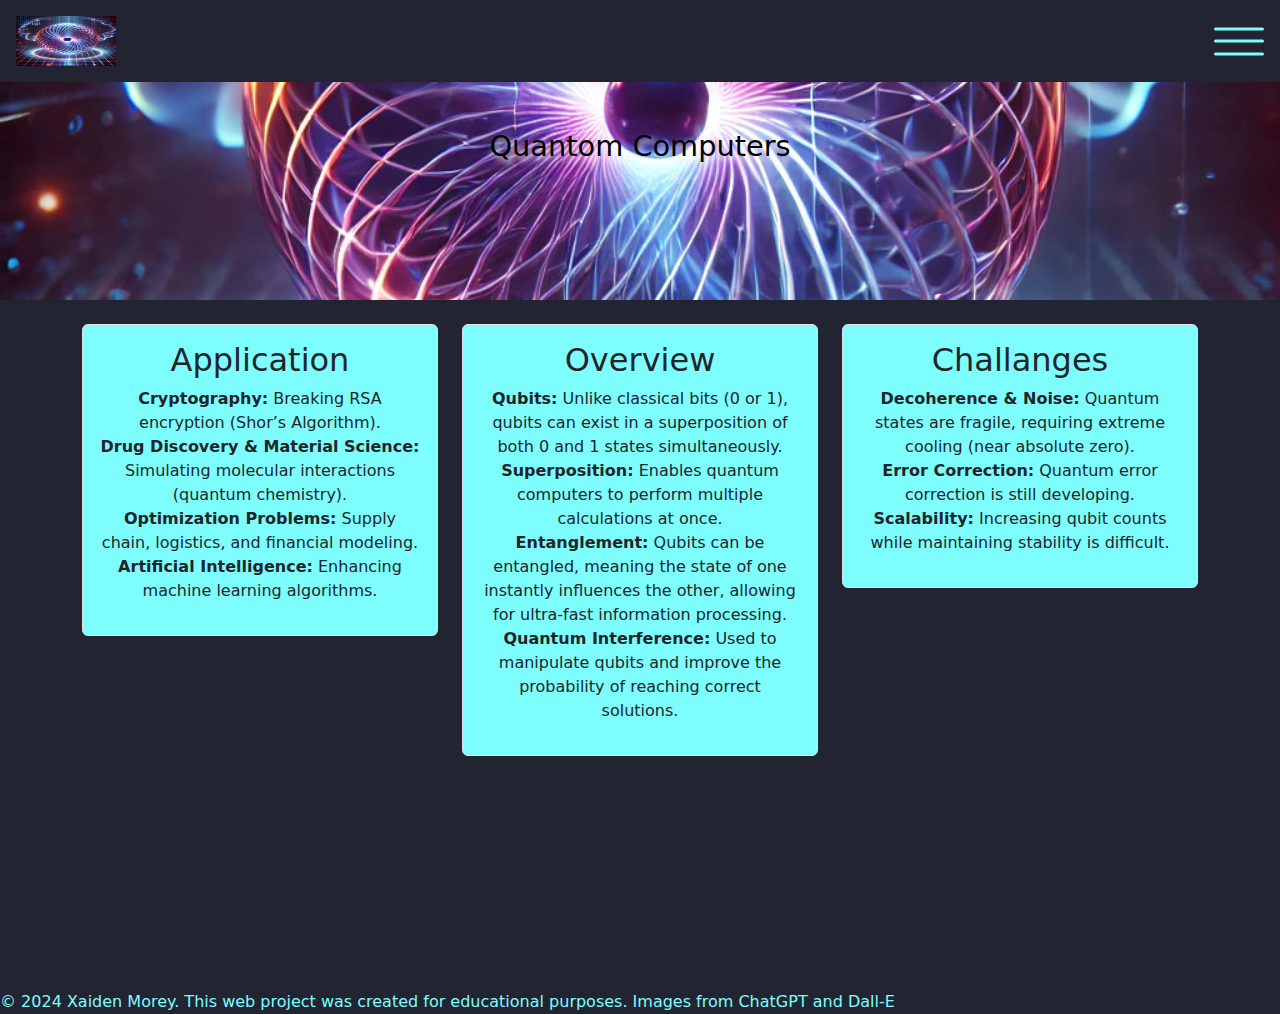
<file: index.html>
<!DOCTYPE html>
<html lang="en">
<head>
    <meta charset="UTF-8">
    <meta name="viewport" content="width=device-width, initial-scale=1.0">
    <title>Quontom Computer Reserach Project</title>
    <link href="https://cdn.jsdelivr.net/npm/bootstrap@5.3.3/dist/css/bootstrap.min.css" rel="stylesheet" integrity="sha384-QWTKZyjpPEjISv5WaRU9OFeRpok6YctnYmDr5pNlyT2bRjXh0JMhjY6hW+ALEwIH" crossorigin="anonymous">
    <link rel="stylesheet" href="styles.css">
</head>
<body>

    <div class="off-screen-menu">
        <ul>
            <li><a href="index.html">Home</a></li>
            <li><a href="data.html">Data</a></li>
            <li><a href="about.html">About</a></li>
            <li><a href="facts.html">Facts</a></li>
            <li><a href="contacts.html">Contacts</a></li>
        </ul>
    </div>
    
    <nav>
        <img src="img/ChatGPT.qBit.webp" alt="" class="tinyImage">
        <div class="ham-menu">
            <span></span>
            <span></span>
            <span></span>
        </div>
    </nav>

    <div id="hero" class="hero">
        <h2 class="hero-title">
            Quantom Computers
        </h2> 
    </div>

    <div class="container mt-4">
        <div class="row">
            <div class="col-md-4">
                <div class="p-3 bg-tronBlue border rounded text-center">
                    <h2>Application</h2>
                    <p><b>Cryptography:</b> Breaking RSA encryption (Shor’s Algorithm).
                        <br>
                        <b>Drug Discovery & Material Science:</b> Simulating molecular interactions (quantum chemistry).
                        <br>
                        <b>Optimization Problems:</b> Supply chain, logistics, and financial modeling.
                        <br>
                        <b>Artificial Intelligence:</b> Enhancing machine learning algorithms.</p>
                </div>
            </div>
            <div class="col-md-4">
                <div class="p-3 bg-tronBlue border rounded text-center">
                        <h2>Overview</h2>
                    <p><b>Qubits:</b> Unlike classical bits (0 or 1), qubits can exist in a superposition of both 0 and 1 states simultaneously.
                        <br>
                        <b>Superposition:</b> Enables quantum computers to perform multiple calculations at once.
                        <br>
                        <b>Entanglement:</b> Qubits can be entangled, meaning the state of one instantly influences the other, allowing for ultra-fast information processing.
                        <br>
                        <b>Quantum Interference:</b> Used to manipulate qubits and improve the probability of reaching correct solutions.
                    </p>
                </div>
            </div>
            <div class="col-md-4">
                <div class="p-3 bg-tronBlue border rounded text-center">
                    <h2>Challanges</h2>
                    <p><b>Decoherence & Noise:</b> Quantum states are fragile, requiring extreme cooling (near absolute zero).
                        <br>
                        <b>Error Correction:</b> Quantum error correction is still developing.
                        <br>
                        <b>Scalability:</b> Increasing qubit counts while maintaining stability is difficult.</p>
                </div>
            </div>
        </div>
    </div>

    
    <footer>
        <div class="copy">
            &copy; 2024 Xaiden Morey. This web project was created for educational purposes.
            Images from ChatGPT and Dall-E
        </div>
    </footer>

    <script src="main.js"></script>
    
</body>
</html>
</file>
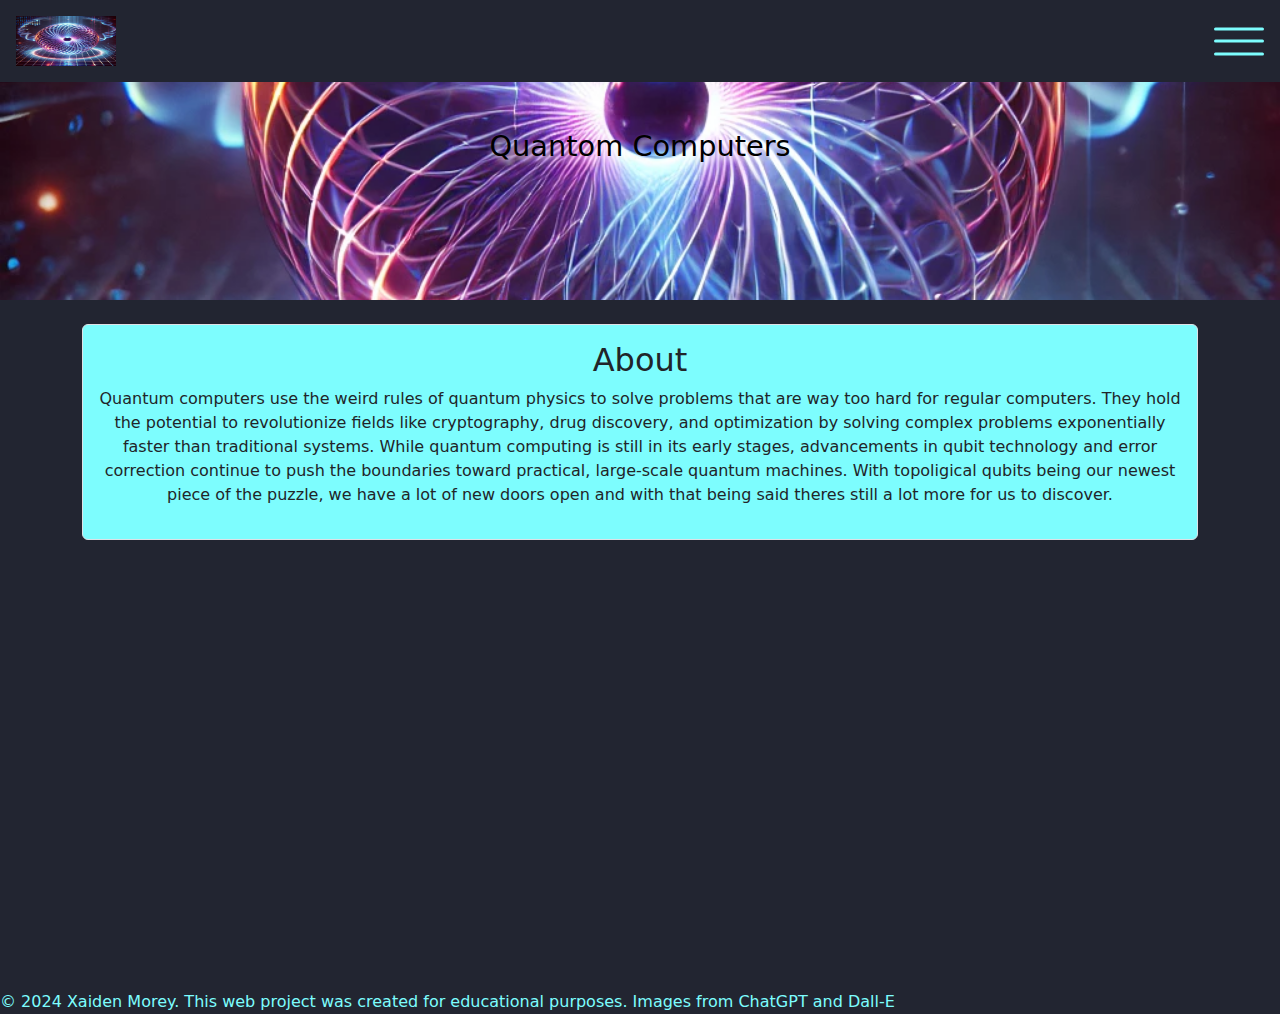
<file: about.html>
<!DOCTYPE html>
<html lang="en">
<head>
    <meta charset="UTF-8">
    <meta name="viewport" content="width=device-width, initial-scale=1.0">
    <title>Quontom Computer Reserach Project</title>
    <link href="https://cdn.jsdelivr.net/npm/bootstrap@5.3.3/dist/css/bootstrap.min.css" rel="stylesheet" integrity="sha384-QWTKZyjpPEjISv5WaRU9OFeRpok6YctnYmDr5pNlyT2bRjXh0JMhjY6hW+ALEwIH" crossorigin="anonymous">
    <link rel="stylesheet" href="styles.css">
</head>
<body>

    <div class="off-screen-menu">
        <ul>
            <li><a href="index.html">Home</a></li>
            <li><a href="data.html">Data</a></li>
            <li><a href="about.html">About</a></li>
            <li><a href="facts.html">Facts</a></li>
            <li><a href="contacts.html">Contacts</a></li>
        </ul>
    </div>
    
    <nav>
        <img src="img/ChatGPT.qBit.webp" alt="" class="tinyImage">
        <div class="ham-menu">
            <span></span>
            <span></span>
            <span></span>
        </div>
    </nav>

    <div id="hero" class="hero">
        <h2 class="hero-title">
            Quantom Computers
        </h2> 
    </div>

    <div class="container mt-4">
        <div class="row">
            
            <div class="col-md-12">
                <div class="p-3 bg-tronBlue border rounded text-center">
                    <h2>About</h2>
                    <p>Quantum computers use the weird rules of quantum physics to solve problems that are way too hard for regular computers. They hold the potential to revolutionize fields like cryptography, drug discovery, and optimization by solving complex problems exponentially faster than traditional systems. While quantum computing is still in its early stages, advancements in qubit technology and error correction continue to push the boundaries toward practical, large-scale quantum machines. With topoligical qubits being our newest piece of the puzzle, we have a lot of new doors open and with that being said theres still a lot more for us to discover.</p>
                </div>
            </div>
        </div>
    </div>

    <footer>
        <div class="copy">
            &copy; 2024 Xaiden Morey. This web project was created for educational purposes.
            Images from ChatGPT and Dall-E
        </div>
    </footer>

    <script src="main.js"></script>
</body>
</html>
</file>
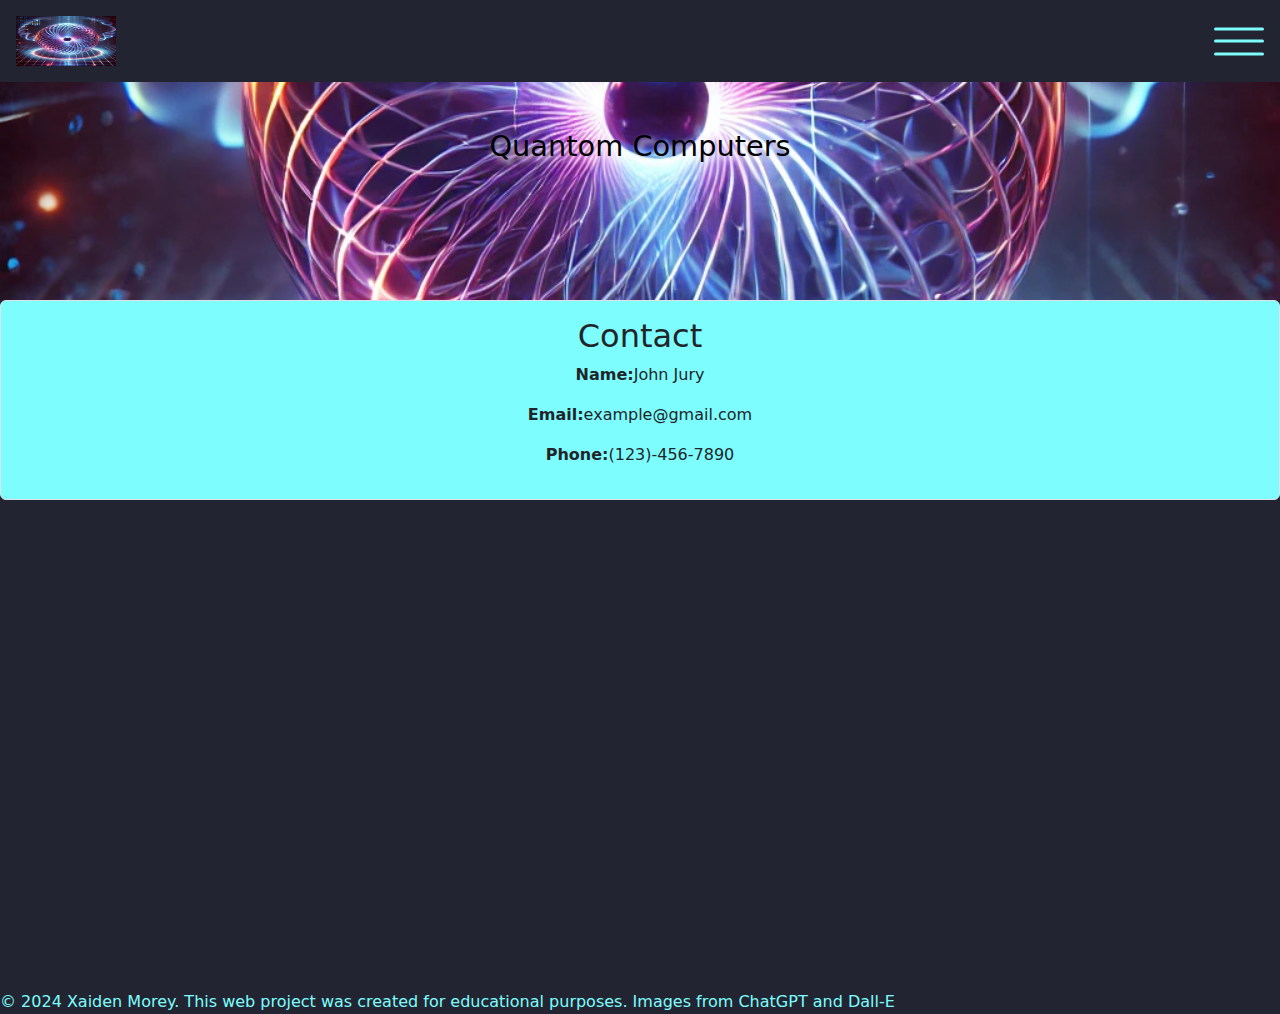
<file: contacts.html>
<!DOCTYPE html>
<html lang="en">
<head>
    <meta charset="UTF-8">
    <meta name="viewport" content="width=device-width, initial-scale=1.0">
    <title>Quontom Computer Reserach Project</title>
    <link href="https://cdn.jsdelivr.net/npm/bootstrap@5.3.3/dist/css/bootstrap.min.css" rel="stylesheet" integrity="sha384-QWTKZyjpPEjISv5WaRU9OFeRpok6YctnYmDr5pNlyT2bRjXh0JMhjY6hW+ALEwIH" crossorigin="anonymous">
    <link rel="stylesheet" href="styles.css">
</head>
<body>

    <div class="off-screen-menu">
        <ul>
            <li><a href="index.html">Home</a></li>
            <li><a href="data.html">Data</a></li>
            <li><a href="about.html">About</a></li>
            <li><a href="facts.html">Facts</a></li>
            <li><a href="contacts.html">Contacts</a></li>
        </ul>
    </div>
    
    <nav>
        <img src="img/ChatGPT.qBit.webp" alt="" class="tinyImage">
        <div class="ham-menu">
            <span></span>
            <span></span>
            <span></span>
        </div>
    </nav>

    <div id="hero" class="hero">
        <h2 class="hero-title">
            Quantom Computers
        </h2> 
    </div>

    <div class="col-md-12">
        <div class="p-3 bg-tronBlue border rounded text-center">
            <h2>Contact</h2>
            <p><b>Name:</b>John Jury</p>
            <p><b>Email:</b>example@gmail.com</p>
            <p><b>Phone:</b>(123)-456-7890</p>
        </div>
    </div>
</div>
</div>

    <footer>
        <div class="copy">
            &copy; 2024 Xaiden Morey. This web project was created for educational purposes.
            Images from ChatGPT and Dall-E
        </div>
    </footer>

    <script src="main.js"></script>
</body>
</html>
</file>
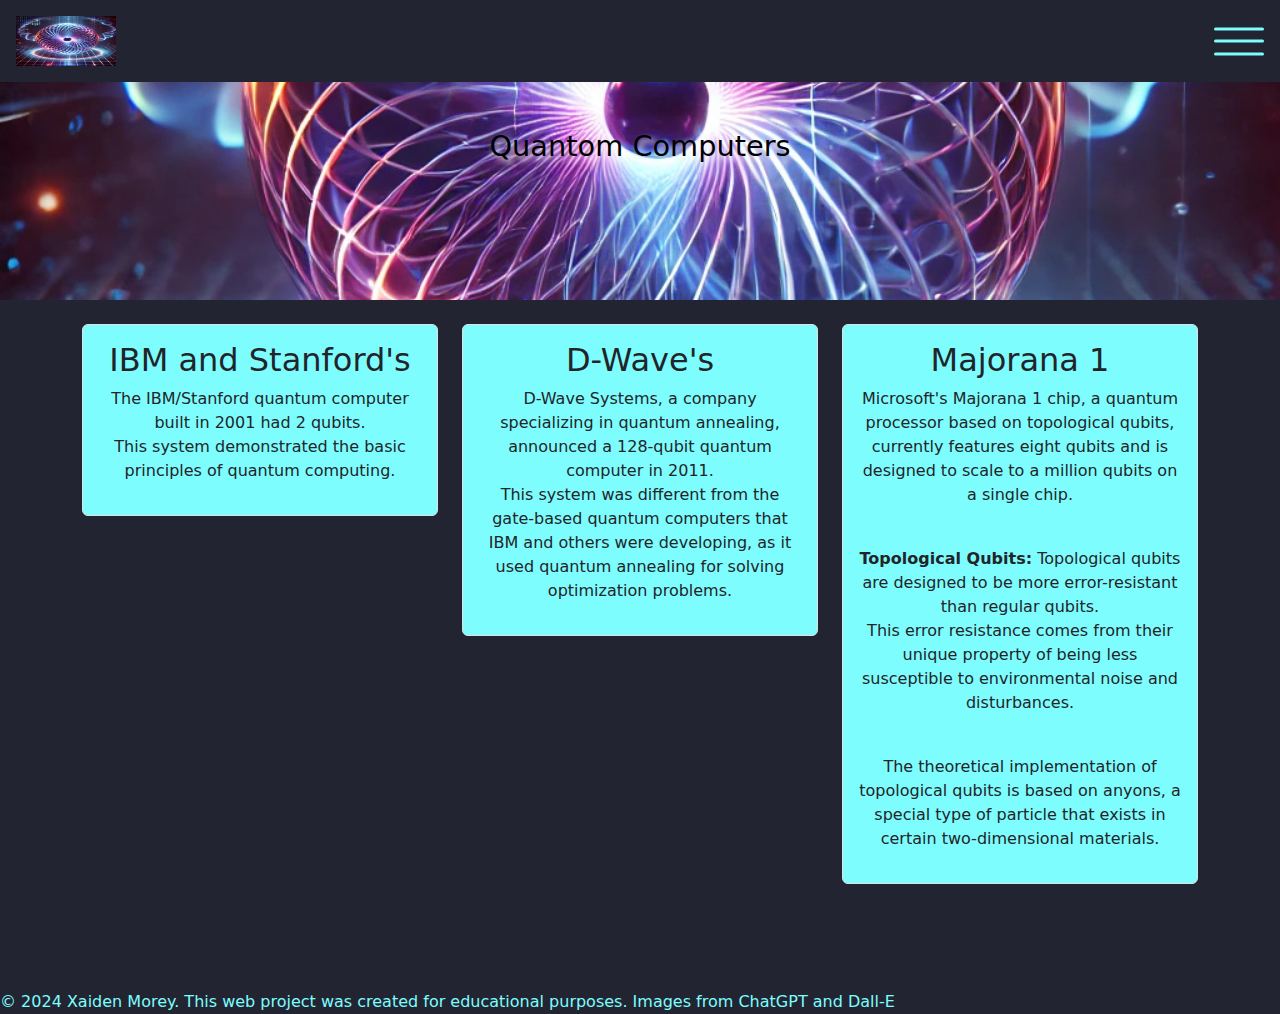
<file: data.html>
<!DOCTYPE html>
<html lang="en">
<head>
    <meta charset="UTF-8">
    <meta name="viewport" content="width=device-width, initial-scale=1.0">
    <title>Quontom Computer Reserach Project</title>
    <link href="https://cdn.jsdelivr.net/npm/bootstrap@5.3.3/dist/css/bootstrap.min.css" rel="stylesheet" integrity="sha384-QWTKZyjpPEjISv5WaRU9OFeRpok6YctnYmDr5pNlyT2bRjXh0JMhjY6hW+ALEwIH" crossorigin="anonymous">
    <link rel="stylesheet" href="styles.css">
</head>
<body>

    <div class="off-screen-menu">
        <ul>
            <li><a href="index.html">Home</a></li>
            <li><a href="data.html">Data</a></li>
            <li><a href="about.html">About</a></li>
            <li><a href="facts.html">Facts</a></li>
            <li><a href="contacts.html">Contacts</a></li>
        </ul>
    </div>
    
    <nav>
        <img src="img/ChatGPT.qBit.webp" alt="" class="tinyImage">
        <div class="ham-menu">
            <span></span>
            <span></span>
            <span></span>
        </div>
    </nav>

    <div id="hero" class="hero">
        <h2 class="hero-title">
            Quantom Computers
        </h2> 
    </div>

    <div class="container mt-4">
        <div class="row">
            <div class="col-md-4">
                <div class="p-3 bg-tronBlue border rounded text-center">
                    <h2>IBM and Stanford's</h2>
                    <p>The IBM/Stanford quantum computer built in 2001 had 2 qubits. 
                        <br>
                        This system demonstrated the basic principles of quantum computing.</p>
                </div>
            </div>
            <div class="col-md-4">
                <div class="p-3 bg-tronBlue border rounded text-center">
                    <h2>D-Wave's</h2>
                    <p>D-Wave Systems, a company specializing in quantum annealing, announced a 128-qubit quantum computer in 2011. 
                        <br>
                        This system was different from the gate-based quantum computers that IBM and others were developing, as it used quantum annealing for solving optimization problems.
                    </p>
                </div>
            </div>
            <div class="col-md-4">
                <div class="p-3 bg-tronBlue border rounded text-center">
                    <h2>Majorana 1</h2>
                    <p>Microsoft's Majorana 1 chip, a quantum processor based on topological qubits, 
                        <br>
                        currently features eight qubits and is designed to scale to a million qubits on a single chip. </p>
                        <br>
                        <p><b>Topological Qubits:</b> Topological qubits are designed to be more error-resistant than regular qubits. 
                            <br>
                            This error resistance comes from their unique property of being less susceptible to environmental noise and disturbances.</p>
                            <br>
                            <p>The theoretical implementation of topological qubits is based on anyons, a special type of particle that exists in certain two-dimensional materials.</p>
                </div>
            </div>
        </div>
    </div>

    <footer>
        <div class="copy">
            &copy; 2024 Xaiden Morey. This web project was created for educational purposes.
            Images from ChatGPT and Dall-E
        </div>
    </footer>

    <script src="main.js"></script>
</body>
</html>
</file>
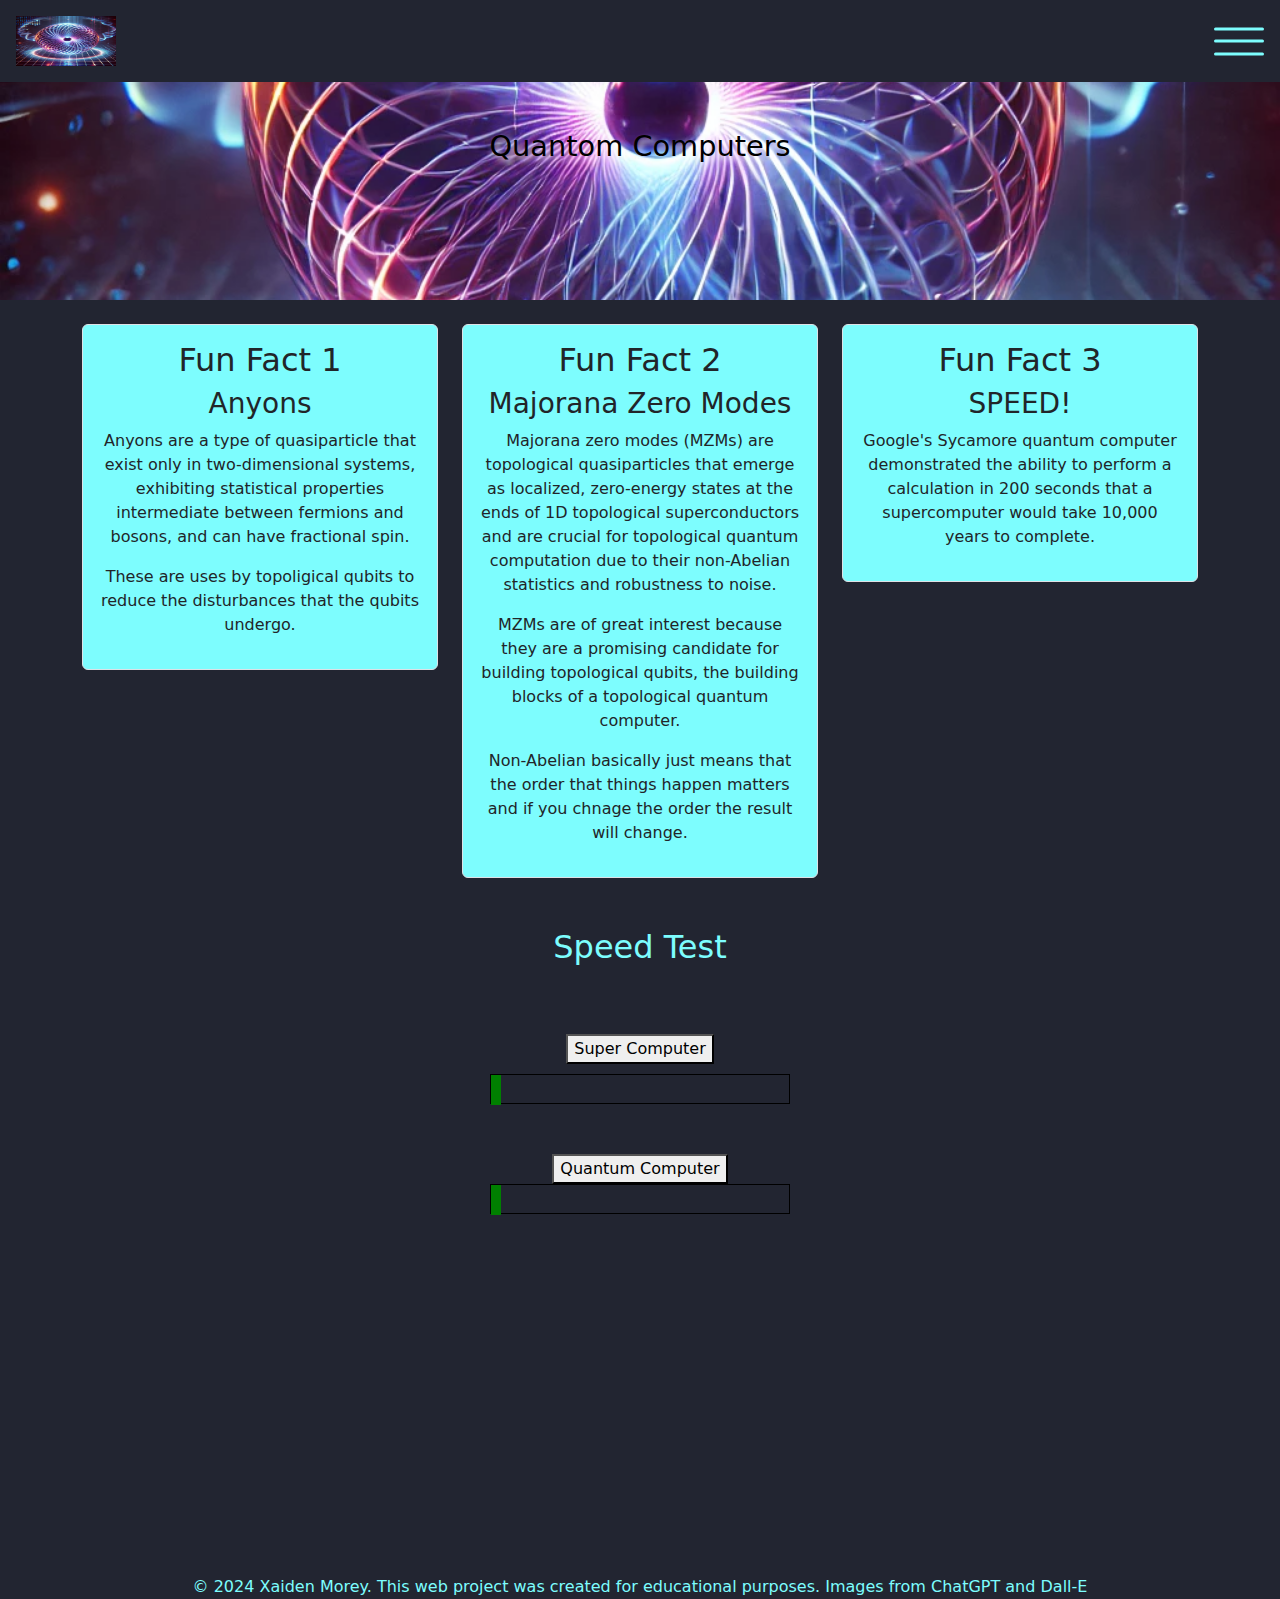
<file: facts.html>
<!DOCTYPE html>
<html lang="en">
<head>
    <meta charset="UTF-8">
    <meta name="viewport" content="width=device-width, initial-scale=1.0">
    <title>Quontom Computer Reserach Project</title>
    <link href="https://cdn.jsdelivr.net/npm/bootstrap@5.3.3/dist/css/bootstrap.min.css" rel="stylesheet" integrity="sha384-QWTKZyjpPEjISv5WaRU9OFeRpok6YctnYmDr5pNlyT2bRjXh0JMhjY6hW+ALEwIH" crossorigin="anonymous">
    <script src = "https://ajax.googleapis.com/ajax/libs/jquery/3.4.1/jquery.min.js"> </script>
    <link rel="stylesheet" href="styles.css">
</head>
<body>

    <div class="off-screen-menu">
        <ul>
            <li><a href="index.html">Home</a></li>
            <li><a href="data.html">Data</a></li>
            <li><a href="about.html">About</a></li>
            <li><a href="facts.html">Facts</a></li>
            <li><a href="contacts.html">Contacts</a></li>
        </ul>
    </div>
    
    <nav>
        <img src="img/ChatGPT.qBit.webp" alt="" class="tinyImage">
        <div class="ham-menu">
            <span></span>
            <span></span>
            <span></span>
        </div>
    </nav>

    <div id="hero" class="hero">
        <h2 class="hero-title">
            Quantom Computers
        </h2> 
    </div>

    <div class="container mt-4">
        <div class="row">
            <div class="col-md-4">
                <div class="p-3 bg-tronBlue border rounded text-center">
                    <h2>Fun Fact 1</h2>
                    <h3>Anyons</h3>
                    <p>Anyons are a type of quasiparticle that exist only in two-dimensional systems, exhibiting statistical properties intermediate between fermions and bosons, and can have fractional spin. </p>
                    <p>These are uses by topoligical qubits to reduce the disturbances that the qubits undergo.</p>
                </div>
            </div>
            <div class="col-md-4">
                <div class="p-3 bg-tronBlue border rounded text-center">
                    <h2>Fun Fact 2</h2>
                    <h3>Majorana Zero Modes</h3>   
                    <p>Majorana zero modes (MZMs) are topological quasiparticles that emerge as localized, zero-energy states at the ends of 1D topological superconductors and are crucial for topological quantum computation due to their non-Abelian statistics and robustness to noise. </p>
                    <p>MZMs are of great interest because they are a promising candidate for building topological qubits, the building blocks of a topological quantum computer. </p>
                    <p>Non-Abelian basically just means that the order that things happen matters and if you chnage the order the result will change. </p>
                </div>
            </div>
            <div class="col-md-4">
                <div class="p-3 bg-tronBlue border rounded text-center">
                    <h2>Fun Fact 3</h2>
                    <h3>SPEED!</h3>
                    <p>Google's Sycamore quantum computer demonstrated the ability to perform a calculation in 200 seconds that a supercomputer would take 10,000 years to complete. </p>
                </div>
            </div>
        </div>
    </div>

    <div id="container">
        <h2 id="speed">Speed Test</h2>
        <div id = container2>
            <button id = progress-button2>Super Computer</button>
            <div id = progress-bar2>
                <div id = progress2></div>
            </div>

            <div id = container>
                <button id = progress-button1>Quantum Computer</button>
                <div id = progress-bar>
                    <div id = progress></div>
                </div>
    </div>

            <br>
            <br>
            <br>
    <footer id="footer">
        <div class="copy">
            &copy; 2024 Xaiden Morey. This web project was created for educational purposes.
            Images from ChatGPT and Dall-E
        </div>
    </footer>

    <script src="main.js"></script>
</body>
</html>
</file>
<file: styles.css>
a {
    text-decoration: none;
    color: #7DFDFE;
}

li {
    list-style: none;
}
body {
    margin: 0;
    padding: 0;
    border: 0;
    background-color: rgb(34, 37, 49);

}

/* oof-screen-menu */
.off-screen-menu {
    background-color: rgb(34, 37, 49, 0.8);
    height: 100vh;
    width: 100%;
    max-width: 400px;
    position: fixed;
    top: 0;
    right: -400px;
    display: flex;
    flex-direction: column;
    justify-content: center;
    align-items: center;
    text-align: center;
    font-size: 3em;
    transition: .3s ease;
    color: bisque;
}

.off-screen-menu.active {
    right: 0;
}

nav {
    padding: 1rem;
    display: flex;
    background-color: rgb(34, 37, 49);
    top: 0px;
    position: fixed;
    width: 100%;
}

.off-screen-menu a:hover {
    color: coral;
}



.ham-menu {
    height: 50px;
    width: 50px;
    margin-left: auto;
    position: relative; /* so spans can be positioned absolutely */
}

.ham-menu span {
    height: 3px;
    width: 50px;
    background-color: #7DFDFE;
    border-radius: 25px;
    position: absolute;
    top: 50%;
    left: 50%;
    transform: translate(-50%, -50%);
    transition: .3s ease;
}

.ham-menu span:nth-child(1) {
    top:25%
}

.ham-menu span:nth-child(3) {
    top: 75%;
}

.ham-menu.active span:nth-child(1) {
    top: 50%;
    transform: translate(-50%, -25%) rotate(45deg);
}

.ham-menu.active span:nth-child(2) {
    opacity: 0;
}

.ham-menu.active span:nth-child(3) {
    top: 50%;
    transform: translate(-50%, 25%) rotate(-45deg);
}

.tinyImage {
    width: 100px;
    height: 50px;
}

#hero {
    background-image: url(img/ChatGPT.qBit.webp);
    background-repeat: no-repeat;
    background-size: cover;
    background-position-y: center;
    min-height: 300px;
}

.hero {
    display: flex;
    align-items: center;
    justify-content: center;
}

.hero h2 {
    color: black;
    font-size: 1.8rem;
    text-shadow: 4px 4px 6px #fff;
    text-align: center;
}

.bg-tronBlue {
    background-color: #7DFDFE;
    border: #DF740C solid;
}

#progress-bar {
    border: 1px solid black;
    height: 30px;
    width: 300px;
}

#progress {
    background-color: green;
    height: 30px;
    width: 10px;
}

#container {
    display:flex;
    flex-direction:column;
    align-items:center;
    margin-top: 50px;
    margin-bottom: 10px;
}

#progress-button {
   margin:10px;
}

#progress-bar2 {
    border: 1px solid black;
    height: 30px;
    width: 300px;
}

#progress2 {
    background-color: green;
    height: 30px;
    width: 10px;
}

#container2 {
    display:flex;
    flex-direction:column;
    align-items:center;
    margin-top: 50px;
    margin-bottom: 10px;
}

#progress-button2 {
   margin:10px;
}

#speed {
    color: #7DFDFE;
}

footer {
    margin: 0%;
    margin-top: auto;
    padding: 0%;
    color:#7DFDFE;
    position: absolute;
    top: 110%;
}

#footer {
    top: 175%;
}
</file>
